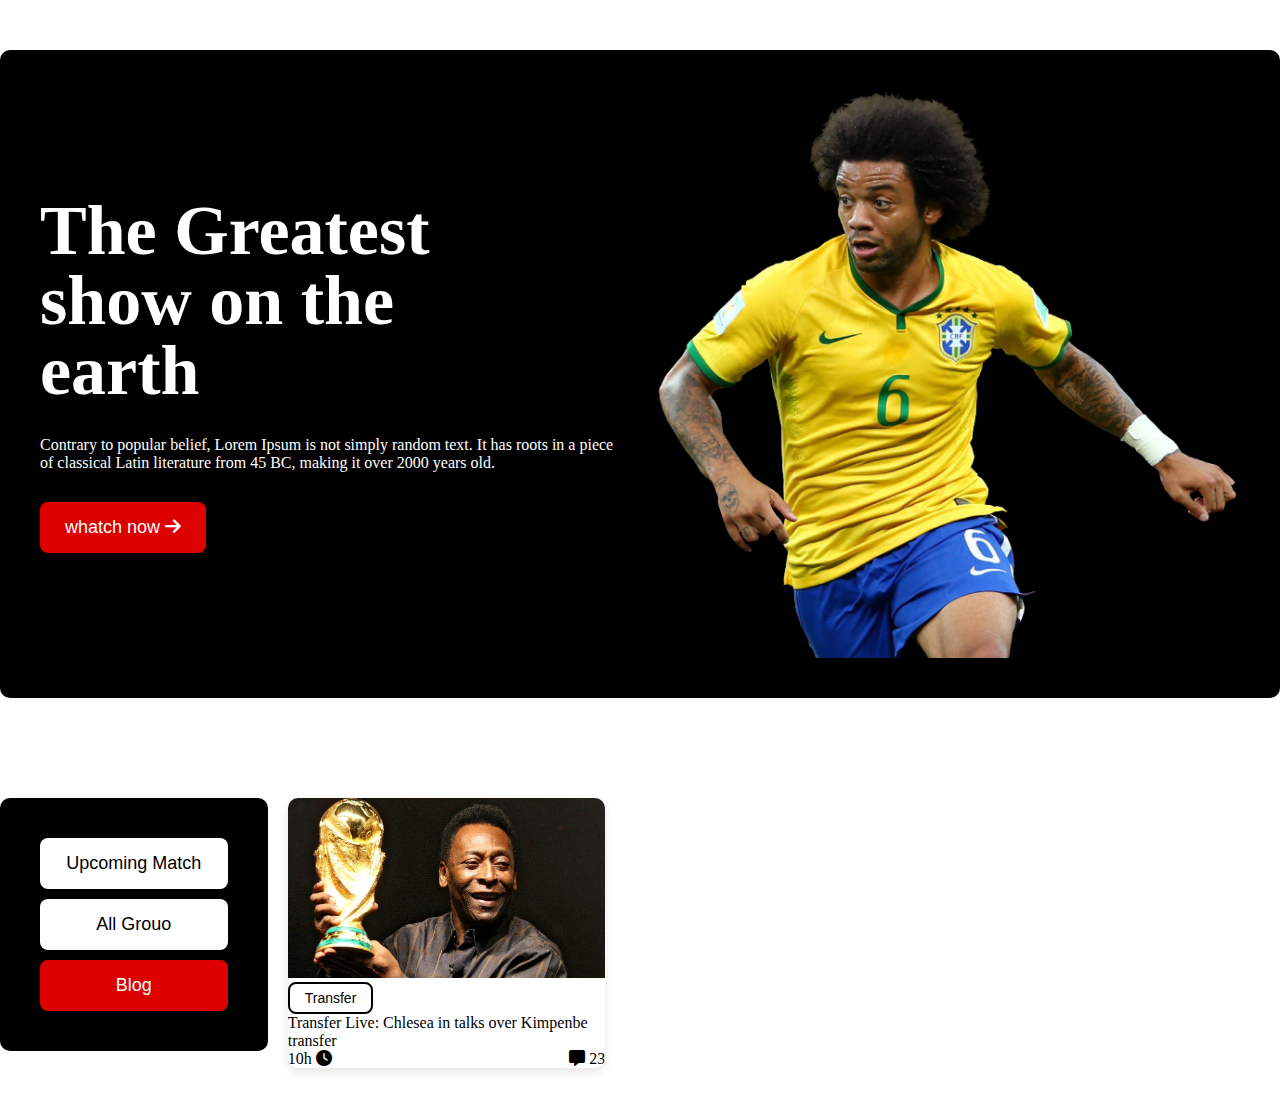
<file: index.html>
<!DOCTYPE html>
<html lang="en">

<head>
    <meta charset="UTF-8">
    <meta name="viewport" content="width=device-width, initial-scale=1.0">
    <title>world</title>
    <link rel="stylesheet" href="https://cdnjs.cloudflare.com/ajax/libs/font-awesome/6.7.2/css/all.min.css" integrity="sha512-Evv84Mr4kqVGRNSgIGL/F/aIDqQb7xQ2vcrdIwxfjThSH8CSR7PBEakCr51Ck+w+/U6swU2Im1vVX0SVk9ABhg==" crossorigin="anonymous" referrerpolicy="no-referrer" />
    <link rel="stylesheet" href="stylse.css">
</head>

<body>
    <header class="banner container">
        <div class="banner-left">
            <h2>The Greatest <br> show on the <br> earth</h2>
            <p>Contrary to popular belief, Lorem Ipsum is not simply
                random text. It has roots in a piece of classical Latin literature from 45 BC, making it over 2000 years
                old.</p>
            <button class="btn">whatch now <i class="fa-solid fa-arrow-right"></i></button>
        </div>
        <div class="banner-right">
            <img src="./img/banner/banner-img.png" alt="">
        </div>
    </header>
    <main>
        <section class="upcoming-matches container">
            <div class="upcoming-matches-left">
                <button class="btn">Upcoming Match</button>
                <button class="btn">All Grouo</button>
                <button class="btn">Blog</button>
            </div>
            <div class="upcoming-matches-right">
                <div class="card">
                    <img src="./img/matches/matches_1.jpg" alt="">
                    <button class="btn">Transfer</button>
                    <p>Transfer Live: Chlesea in talks over Kimpenbe transfer</p>
                    <div class="card-bottom">
                        <span>10h <i class="fa-solid fa-clock"></i></span>
                        <span><i class="fa-solid fa-message"></i> 23</span>
                    </div>
                </div>
            </div>
        </section>
    </main>
</body>

</html>
</file>
<file: stylse.css>
* {
    box-sizing: border-box;
    padding: 0;
    margin: 0;
}

.container {
    max-width: 1280px;
    margin: auto;
    padding: 0 15px;
}

/* Banner */
.banner {
    display: flex;
    align-items: center;
    background-color: black;
    color: white;
    border-radius: 10px;
    margin: 50px auto;
    padding: 40px;
    gap: 30px;
}

.banner-left {
    flex: 1;
}

.banner-left h2 {
    font-weight: 600;
    font-size: 70px;
    line-height: 70px;
}

.banner-left p {
    font-size: 16px;
    margin: 30px 0;
}

/* Button */
.btn {
    background-color: rgb(221, 0, 0);
    color: white;
    border-radius: 8px;
    border: none;
    font-size: 18px;
    padding: 15px 25px;
    cursor: pointer;
}

img {
    max-width: 100%;
}

.banner-right {
    flex: 1;
}

.banner-right img {
    display: block;
}

/* Matches */
.upcoming-matches {
    display: flex;
    padding: 50px 0;
    gap: 20px;
}

.upcoming-matches-left {
    background-color: black;
    width: 25%;
    display: flex;
    flex-direction: column;
    gap: 10px;
    padding: 40px;
    border-radius: 10px;
    height: fit-content;
}

.upcoming-matches-left .btn:nth-child(1),
.upcoming-matches-left .btn:nth-child(2) {
    background-color: white;
    color: black;
}

/* Grid */
.upcoming-matches-right {
    display: grid;
    grid-template-columns: repeat(3, 1fr);
    gap: 20px;
}

/* Card */
.card {
    background: white;
    border-radius: 10px;
    overflow: hidden;
    box-shadow: 0 4px 10px rgba(0,0,0,0.1);
    transition: .3s;
}

.card:hover{
    transform: translateY(-5px);
}

.card img {
    height: 180px;
    width: 100%;
    object-fit: cover;
}

.card-box {
    padding: 15px;
}

.card .btn {
    background-color: white;
    color: black;
    border: 2px solid black;
    padding: 6px 15px;
    font-size: 14px;
}

.card h2 {
    margin: 15px 0;
    font-size: 18px;
}

.card-bottom {
    display: flex;
    justify-content: space-between;
    color: black;
}

/* ======================
   MOBILE
====================== */
@media (max-width:768px) {

    .banner {
        flex-direction: column;
        text-align: center;
    }

    .banner-left h2 {
        font-size: 40px;
        line-height: 45px;
    }

    .upcoming-matches {
        flex-direction: column;
    }

    .upcoming-matches-left {
        flex-direction: row;
        width: 100%;
        background-color: transparent;
        padding: 0;
    }

    .upcoming-matches-left .btn{
        flex:1;
        border:1px solid black;
    }

    .upcoming-matches-right {
        grid-template-columns: 1fr;
    }
}

/* ======================
   TABLET
====================== */
@media (max-width:992px) {

    .upcoming-matches-right {
        grid-template-columns: repeat(2,1fr);
    }

    .banner-left h2 {
        font-size: 50px;
        line-height: 55px;
    }
}
</file>
